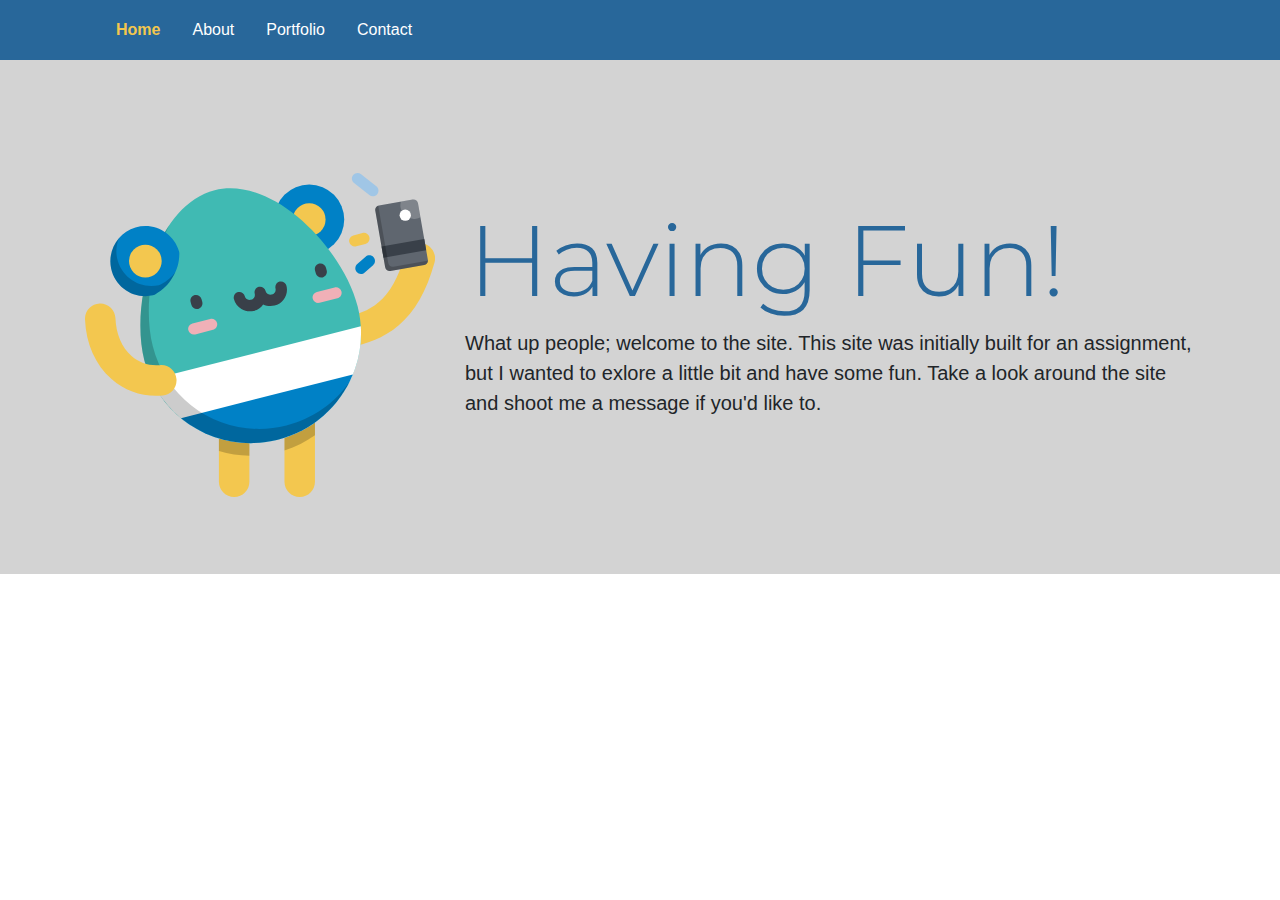
<file: hw_02/index.html>
<head>

    <meta charset="UTF-8">
    <title>Portfolio</title>
    <link rel="stylesheet" href="https://maxcdn.bootstrapcdn.com/bootstrap/4.0.0/css/bootstrap.min.css" integrity="sha384-Gn5384xqQ1aoWXA+058RXPxPg6fy4IWvTNh0E263XmFcJlSAwiGgFAW/dAiS6JXm" crossorigin="anonymous">
<link href="https://fonts.googleapis.com/css2?family=Abril+Fatface&family=Limelight&family=Montserrat&family=Squada+One&display=swap" rel="stylesheet">
    <link rel="stylesheet" type="text/css" href="css/bio_home_page.css">
</head>
  
<header>

    <div class="container">
            <div class="col-md-12">
                <ul class="nav">
                    
                    <li class="nav-item">
                    <a class="nav-link active" href="index.html" style="color: #f3c74f"><strong>Home</strong></a>
                    </li>
                    <li class="nav-item">
                    <a class="nav-link" href="about.html">About</a>
                    </li>
                    <li class="nav-item">
                    <a class="nav-link" href="portfolio.html">Portfolio</a>
                    </li>
                    <li class="nav-item">
                    <a class="nav-link " href="contact.html">Contact</a>
                    </li>
                </ul>
            </div>
    </div>

</header>


<body>   
    <div class="jumbotron jumbotron-fluid">
        <div class="container">
            <div class=row>
                <div class="col-md-4" > 
                    <img src="images/emoji_happy_hello.svg" width="100%" alt=""></a>
                </div>

                <div class="col-md-8">  
                        <h1 class="display-4">Having Fun!</h1>
                        <p class="lead" >What up people; welcome to the site. This site was initially built for an assignment, but I wanted to exlore a little bit and have some fun. Take a look around the site and shoot me a message if you'd like to.</p>
                 </div>

                </div>
            </div>
        </div>
    </div>

</body>
</html>
</file>
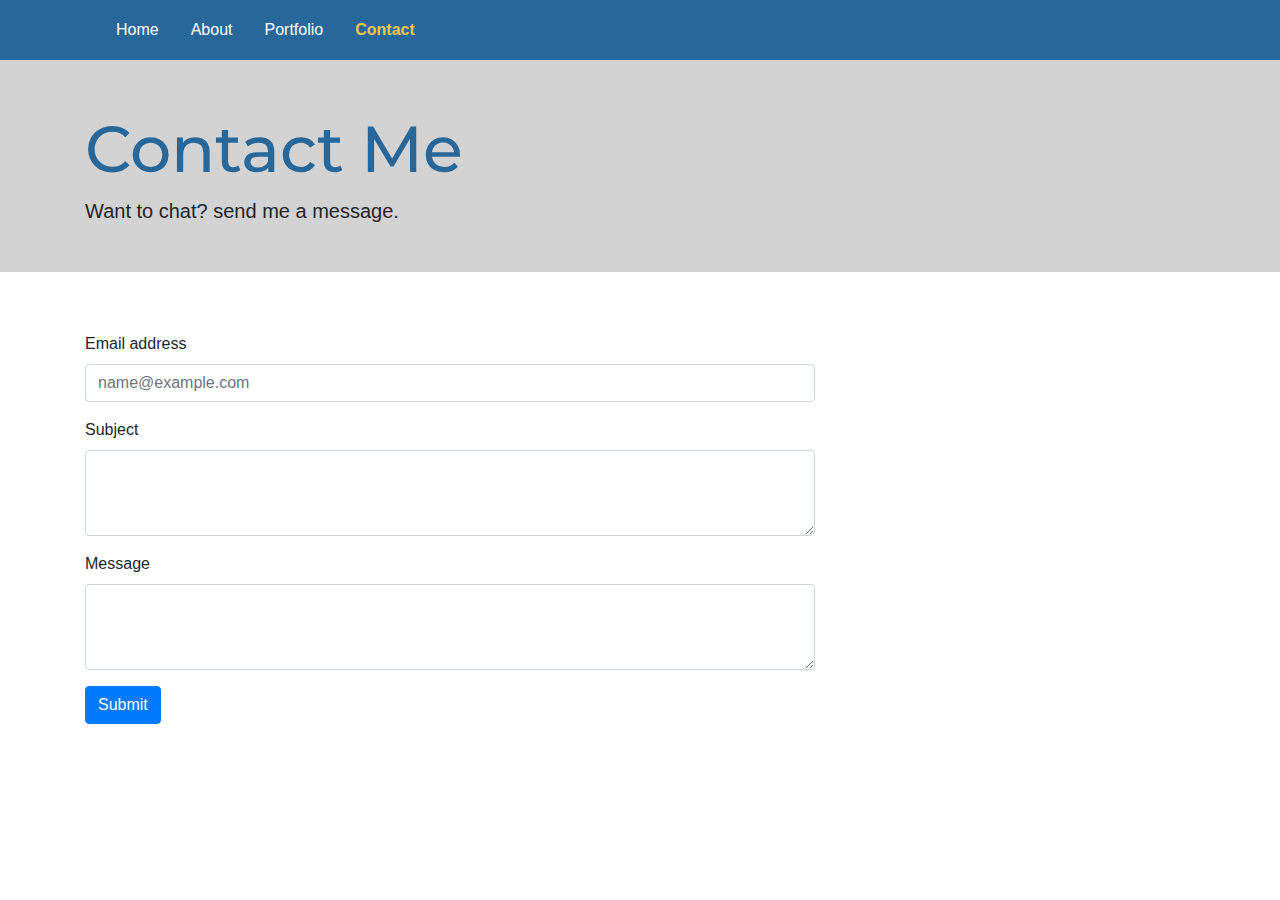
<file: hw_02/contact.html>
<head>

    <meta charset="UTF-8">
    <title>Portfolio</title>
    <link rel="stylesheet" href="https://maxcdn.bootstrapcdn.com/bootstrap/4.0.0/css/bootstrap.min.css" integrity="sha384-Gn5384xqQ1aoWXA+058RXPxPg6fy4IWvTNh0E263XmFcJlSAwiGgFAW/dAiS6JXm" crossorigin="anonymous">
    <link href="https://fonts.googleapis.com/css2?family=Abril+Fatface&family=Limelight&family=Montserrat&family=Squada+One&display=swap" rel="stylesheet">
    <link rel="stylesheet" type="text/css" href="css/bio_home_page.css">
</head>
  

<header>

    <div class="container">
            <div class="col-md-12">
                <ul class="nav">
                    
                    <li class="nav-item">
                    <a class="nav-link " href="index.html">Home</a>
                    </li>
                    <li class="nav-item">
                    <a class="nav-link" href="about.html">About</a>
                    </li>
                    <li class="nav-item">
                    <a class="nav-link" href="portfolio.html">Portfolio</a>
                    </li>
                    <li class="nav-item">
                    <a class="nav-link active " href="contact.html"  style="color: #f3c74f"><strong>Contact</strong></a>
                    </li>
                </ul>
            </div>
    </div>

</header>



  <body>

    <div class="jumbotron-header">
        <div class="container">
            <div class=row>
                <div class="col-md-9">  
                    <h2 >Contact Me</h2>
                    <p class="lead" style="padding-bottom: 30px" >Want to chat? send me a message.</p>
                </div>
            </div>
         </div>
    </div>


    <div class="container">
        <div class="row" style="padding-top: 60px"  >
        <div class="col-md-8">
        
                <form>
                    <div class="form-group">
                    <label for="exampleFormControlInput1">Email address</label>
                    <input type="email" class="form-control" id="exampleFormControlInput1" placeholder="name@example.com">
                    </div>
                    <div class="form-group">
                        <label for="exampleFormControlTextarea1">Subject</label>
                        <textarea class="form-control" id="exampleFormControlTextarea1" rows="3"></textarea>
                    </div>
                    <div class="form-group">
                    <label for="exampleFormControlTextarea1">Message</label>
                    <textarea class="form-control" id="exampleFormControlTextarea1" rows="3"></textarea>
                    </div>
                    <button type="submit" class="btn btn-primary">Submit</button>
                </form>
        </div>
    </div>
      
      
  </body>
  </html>
</file>
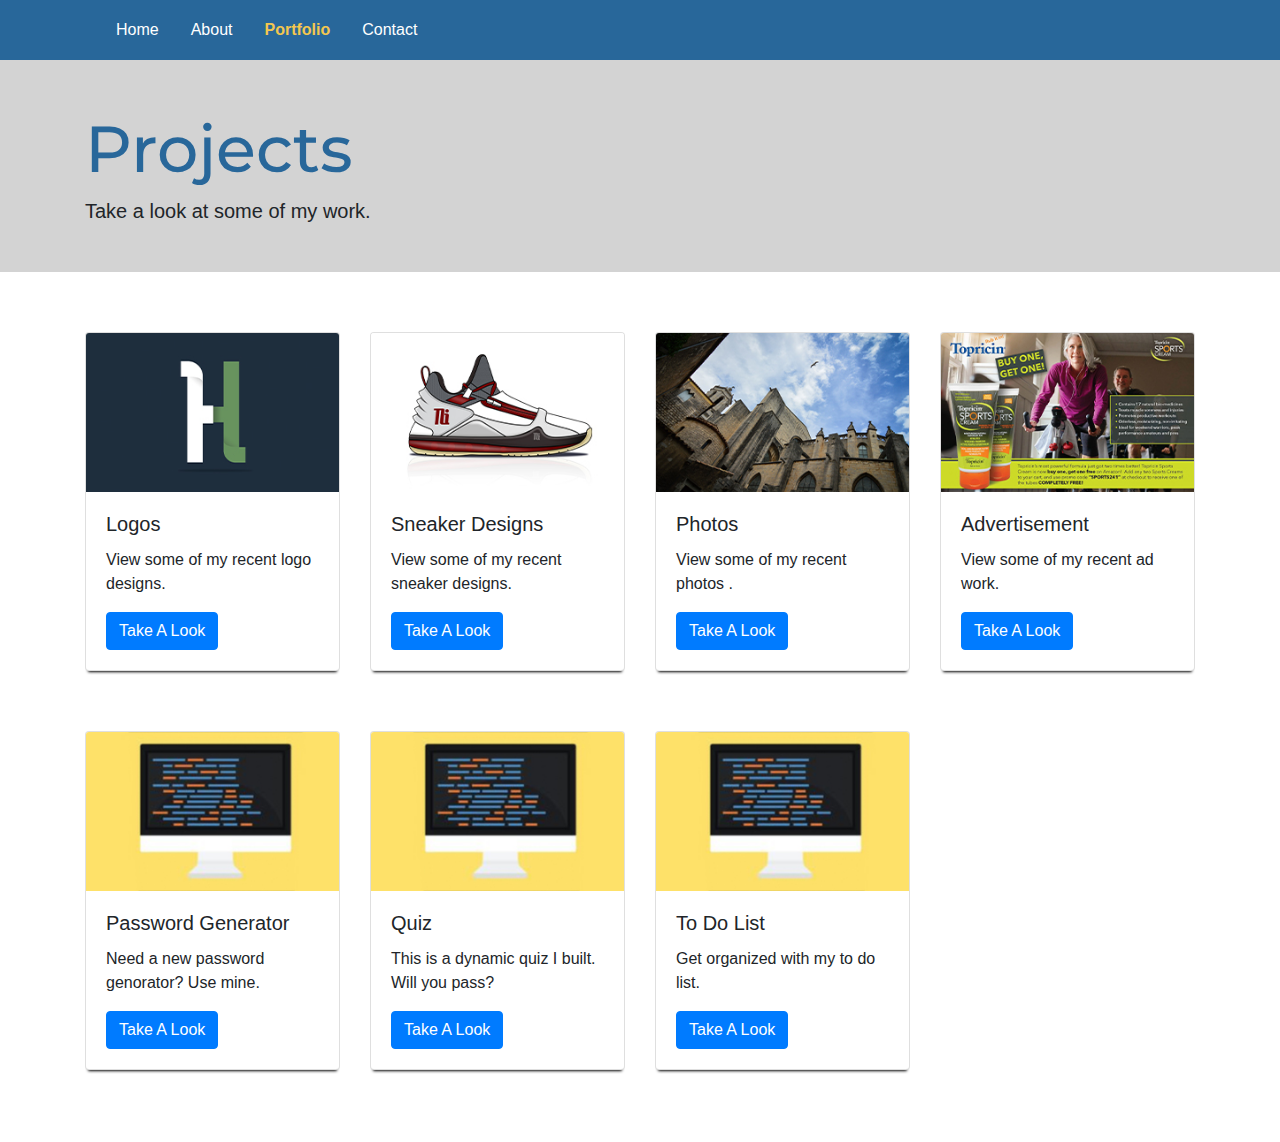
<file: hw_02/portfolio.html>
<head>
    <meta charset="UTF-8">
    <title>Bootstrap DemoButtons</title>
    <link rel="stylesheet" href="https://maxcdn.bootstrapcdn.com/bootstrap/4.0.0/css/bootstrap.min.css" integrity="sha384-Gn5384xqQ1aoWXA+058RXPxPg6fy4IWvTNh0E263XmFcJlSAwiGgFAW/dAiS6JXm" crossorigin="anonymous">
    <link href="https://fonts.googleapis.com/css2?family=Abril+Fatface&family=Limelight&family=Montserrat&family=Squada+One&display=swap" rel="stylesheet">
    <link rel="stylesheet" type="text/css" href="css/bio_home_page.css">
</head>
  
<header>
    <div class="container">
            <div class="col-md-12">
                <ul class="nav">
                    
                    <li class="nav-item">
                    <a class="nav-link active" href="index.html">Home</a>
                    </li>
                    <li class="nav-item">
                    <a class="nav-link" href="about.html">About</a>
                    </li>
                    <li class="nav-item active">
                    <a class="nav-link" href="portfolio.html" style="color: #f3c74f"><strong>Portfolio</strong></a>
                    </li>
                    <li class="nav-item">
                    <a class="nav-link " href="contact.html">Contact</a>
                    </li>
                </ul>
            </div>
    </div>

</header>


<body>

    <div class="jumbotron-header">
        <div class="container">
            <div class=row>
                
                <div class="col-md-9">  
                    <h2 >Projects</h2>
                    <p class="lead" style="padding-bottom: 30px" >Take a look at some of my work.</p>
             </div>
            </div>
         </div>
    </div>

    <div class="container">

        <div class="row" style="padding-top: 60px"  >
            <div class="col-md-3">
                    <div class="card"  >  
                        <img class="card-img-top" src="images/recent_logos_image_01.jpg" alt="Card image cap">
                            <div class="card-body">
                                <h5 class="card-title">Logos</h5>
                                <p class="card-text">View some of my recent logo designs.</p>
                                <a href="https://tedlonczak.com/logos" target="_blank" class="btn btn-primary">Take A Look</a>
                            </div>
                    </div>
            </div>

        <div class="col-md-3">
                <div class="card"  >  
                    <img class="card-img-top" src="images/recent_sneaker_designs_image_01.jpg" alt="Card image cap">
                        <div class="card-body">
                            <h5 class="card-title">Sneaker Designs</h5>
                            <p class="card-text">View some of my recent sneaker designs.</p>
                            <a href="https://tedlonczak.com/sneaker-designs" target="_blank" class="btn btn-primary">Take A Look</a>
                        </div>
                </div>
        </div>

        <div class="col-md-3">
            <div class="card"  >  
                <img class="card-img-top" src="images/recent_photos_image_01.jpg" alt="Card image cap">
                    <div class="card-body">
                        <h5 class="card-title">Photos</h5>
                        <p class="card-text">View some of my recent photos .</p>
                        <a href="https://tedlonczak.com/photos" target="_blank" class="btn btn-primary">Take A Look</a>
                    </div>
            </div>
        </div>

        <div class="col-md-3">
            <div class="card"  >  
                <img class="card-img-top" src="images/recent_ads_01.jpg" alt="Card image cap">
                    <div class="card-body">
                        <h5 class="card-title">Advertisement</h5>
                        <p class="card-text">View some of my recent ad work.</p>
                        <a href="https://tedlonczak.com/graphic-design" target="_blank" class="btn btn-primary">Take A Look</a>
                    </div>
            </div>
        </div>
    </div>
        

   
    
        <div class="row" style="padding-top: 60px"  >
            <div class="col-md-3">
                <div class="card"  >  
                    <img class="card-img-top" src="images/code_image_01.jpg" alt="Card image cap">
                        <div class="card-body">
                            <h5 class="card-title">Password Generator</h5>
                            <p class="card-text">Need a new password genorator? Use mine.</p>
                            <a href="https://tedlon2314.github.io/JavaScript_Password_Generator/index.html" target="_blank" class="btn btn-primary">Take A Look</a>
                        </div>
                </div>
            </div>


            <div class="col-md-3">
                <div class="card"  >  
                    <img class="card-img-top" src="images/code_image_01.jpg" alt="Card image cap">
                        <div class="card-body">
                            <h5 class="card-title">Quiz</h5>
                            <p class="card-text">This is a dynamic quiz I built. Will you pass?</p>
                            <a href="https://tedlon2314.github.io/quiz/quiz.html" target="_blank" class="btn btn-primary">Take A Look</a>
                        </div>
                </div>
            </div>

            <div class="col-md-3">
                <div class="card"  >  
                    <img class="card-img-top" src="images/code_image_01.jpg" alt="Card image cap">
                        <div class="card-body">
                            <h5 class="card-title">To Do List</h5>
                            <p class="card-text">Get organized with my to do list.</p>
                            <a href="https://tedlon2314.github.io/to-do-list/todo.html" target="_blank" class="btn btn-primary">Take A Look</a>
                         </div>
                </div>
            </div>
        </div>
   
<br>
<br>
<br>

</body>
</html>
</file>
<file: hw_02/css/bio_home_page.css>
.container-fluid {
    padding-top: 800px;
}

.nav{
    height: 60px;  
}

.nav-link{
    padding-top: 18px;
    color: white;
    }

.active
{
    text-underline-position: white 1px;
}
   
.hero img {
    width: 100%
}

.jumbotron-fluid {
    padding-top: 100px;
    background-color: lightgray;
    }

    .jumbotron-header {
        padding-top: 50px;
        background-color: lightgray;
        }

.card{
    margin: 0px;
    box-shadow: 0 4px 3px -3px black;
}

header{
    background-color: #28679a;
}

h1{
    font-family: 'Montserrat', sans-serif;
   font-size: 100px;
   padding-left: 3px;
}

 h2{
    color: #28679a;
    font-size: 65px;
    font-family: 'Montserrat', sans-serif;
 }

 h3{
    color: #28679a;
    font-size: 45px;
    font-family: 'Montserrat', sans-serif;
 }

 h4{
    color: #28679a;
    font-size: 35px;
    font-family: 'Montserrat', sans-serif;   
 }

.display-4{
    font-size: 100px;
    color: #28679a;
    padding-top: 40px;
    padding-left: 3px;
    font-family: 'Montserrat', sans-serif;
}

.lead{

    padding-left:0px;
}


@media screen and (max-width:600px) {

    .jumbotron-fluid {
        padding-top: 40px;
        background-color: white;
        padding-bottom: 10px;
        }

    img{
        margin-left: 100px ;
        width: 50%;
    }

    .display-4{
        font-size: 60px;
        color: #28679a;
        padding-top: 40px;
        padding-left: 3px;
        font-family: 'Montserrat', sans-serif;
    }

    .lead{
        padding-left:0px;
        
    }
    
    h2{
        color: #28679a;
        font-size: 38px;
        font-family: 'Montserrat', sans-serif;
     }

     h4{
        color: #28679a;
        font-size: 28px;
        font-family: 'Montserrat', sans-serif;
     }

     .jumbotron-header {
        padding-top: 20px;
        background-color: lightgray;
        }

    .card-body{
        padding-left: 2px;
    }

    .card-img-top{
        margin-left: 1px;
    }

    .card{
        margin-bottom: 15px;
    }

    .card-title{
        padding-left:15px;
    }

    .card-text{
        padding-left: 15px;
    }

    .btn{
        margin-left: 15px;
    }


    }
</file>
